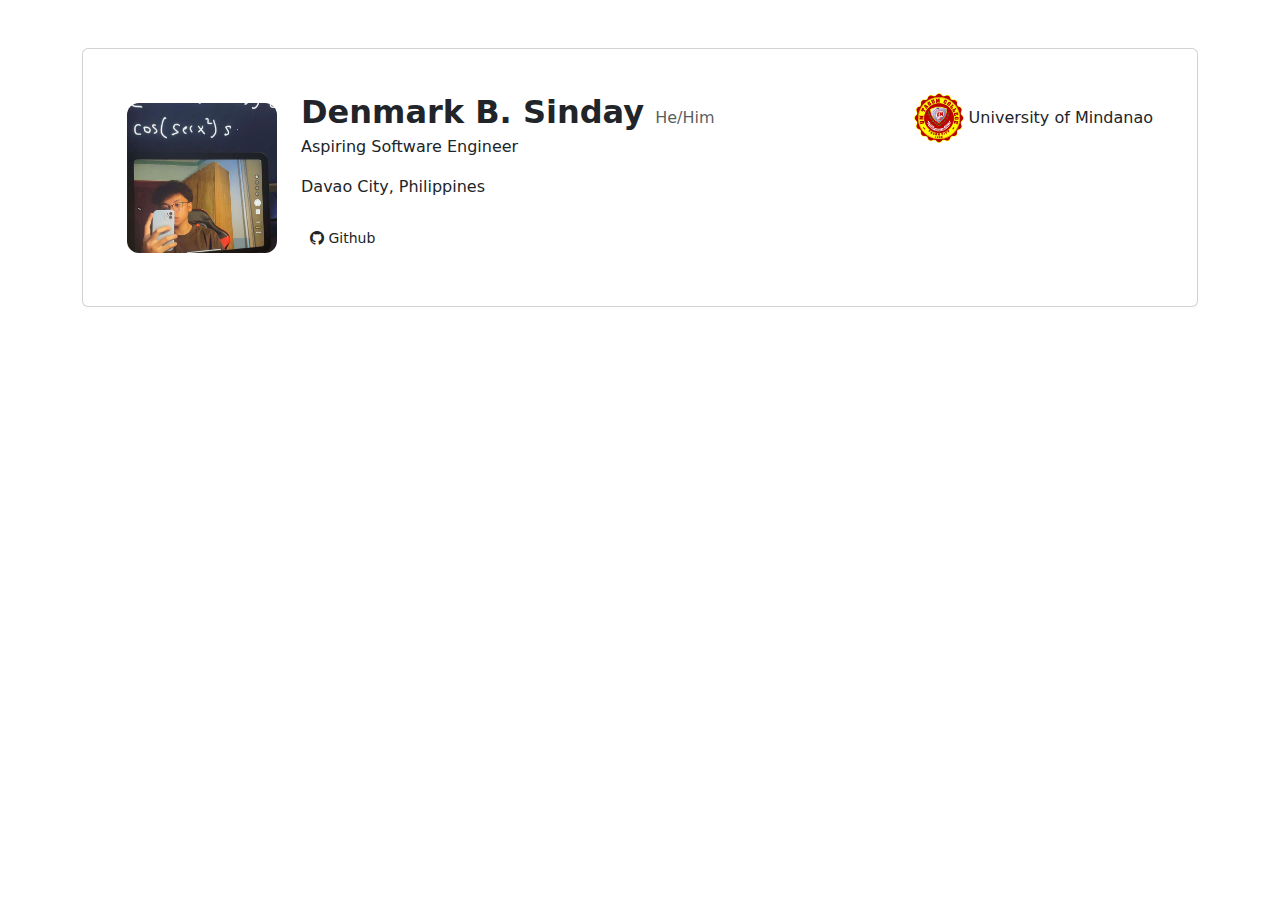
<file: Task7/index.html>
<!DOCTYPE html>
<html lang="en">
<head>
    <meta charset="UTF-8">
    <meta name="viewport" content="width=device-width, initial-scale=1.0">
    <link rel="stylesheet" href="portfolio.css">
    <title>My Portfolio</title>
    <script src="https://cdn.jsdelivr.net/npm/bootstrap@5.3.0/dist/js/bootstrap.bundle.min.js"></script>
    <link href="https://cdn.jsdelivr.net/npm/bootstrap@5.3.0/dist/css/bootstrap.min.css" rel="stylesheet">
    <link rel="stylesheet" href="https://cdn.jsdelivr.net/npm/bootstrap-icons@1.10.5/font/bootstrap-icons.css">
</head>
<body>
    <div class="container py-5">
    <div class="card mb-4">
        <div class="card-body p-4">
            <div class="row align-items-center">
                <div class="col-md-auto text-center text-md-start mb-3 mb-md-0">
                    <img src="../assets/missed the rage.jpg" alt="Profile" class="profile-img">
                </div>
                
                <div class="col-md">

                    <div class="d-flex justify-content-between align-items-start">
                        <div>
                            <h2 class="fw-bold mb-1">Denmark B. Sinday  <span class="text-muted fs-6 fw-normal">He/Him</span> </h2>
                            <p>Aspiring Software Engineer</p>
                            <p> Davao City, Philippines</p>
                        </div>
                        <div class="d-none d-md-block">
                             <img src="..//assets/UM.jpg" alt="UM Logo" class="uni-logo rounded-circle">
                             <span> University of Mindanao </span>
                        </div>
                    </div>

                    <div class="d-flex flex-wrap mt-2">
                        <a href="#" class="btn btn-sm btn-social"><i class="bi bi-github"></i> Github </a>
                    </div>

                </div>
            </div>
        </div>
    </div>

</div>
</body>
</html>
</file>
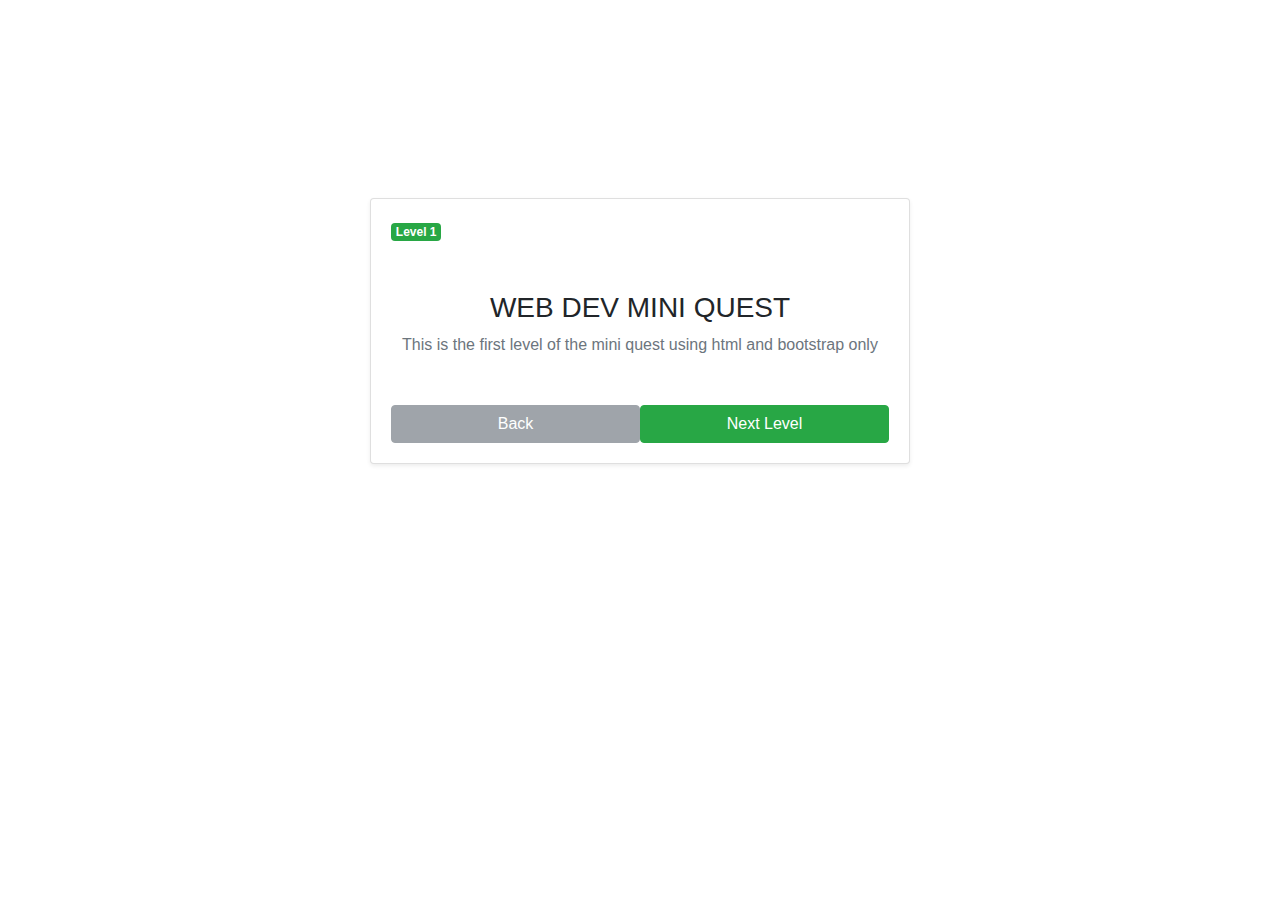
<file: Task9/index.html>
<!DOCTYPE html>
<html lang="en">
<head>
    <meta charset="UTF-8">
    <meta name="viewport" content="width=device-width, initial-scale=1.0">
    <link rel="stylesheet" href="https://cdn.jsdelivr.net/npm/bootstrap@4.4.1/dist/css/bootstrap.min.css" integrity="sha384-Vkoo8x4CGsO3+Hhxv8T/Q5PaXtkKtu6ug5TOeNV6gBiFeWPGFN9MuhOf23Q9Ifjh" crossorigin="anonymous">
    <link href="https://cdn.jsdelivr.net/npm/bootstrap@5.3.8/dist/css/bootstrap.min.css" rel="stylesheet" integrity="sha384-sRIl4kxILFvY47J16cr9ZwB07vP4J8+LH7qKQnuqkuIAvNWLzeN8tE5YBujZqJLB" crossorigin="anonymous">
    <title>Level 1</title>

</head>
<body>
    <div class = "container py-5" style ="margin-top: 150px;">
        <div class = "row justify-content-center">
            <div class = "col-12 col-md-8 col-lg-6">
                <div class ="card shadow-sm">
                    <div class="card-body">
                        <span class="badge badge-success">Level 1</span>
                        <h3 style="text-align: center;" class ="mt-5">WEB DEV MINI QUEST</h3>
                        <p style ="text-align: center;"class ="text-muted">This is the first level of the mini quest using html and bootstrap only </p>

                        <div class ="d-flex gap-2 mt-5">
                            <button class ="btn btn-secondary w-50" disabled> Back</button>
                            <button class ="btn btn-success w-50 " onclick="window.location.href='level2.html'">Next Level</button>
                        </div>

                    </div>
                </div>
            </div>
        </div>
    </div>
</body>
</html>
</file>
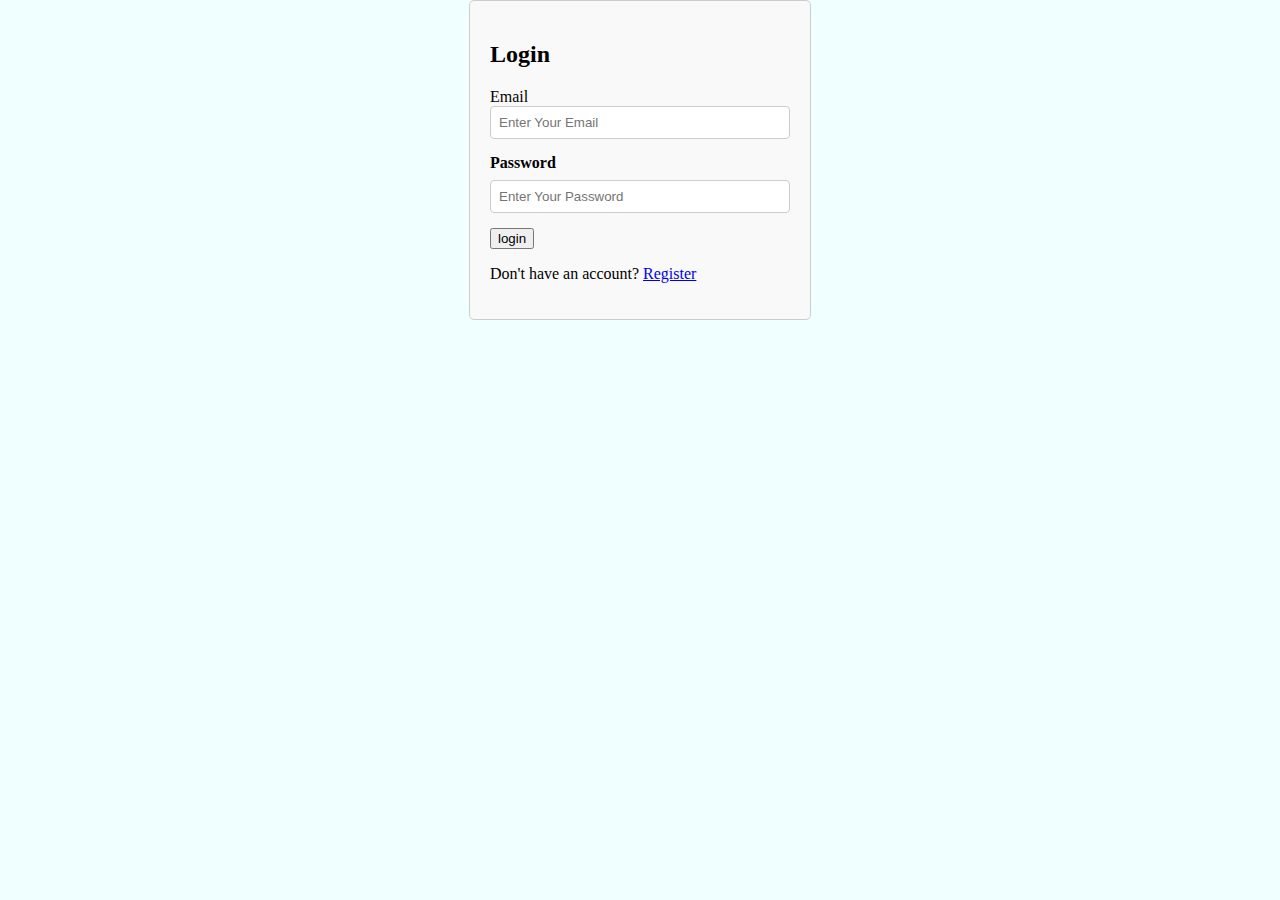
<file: login.html>
<!DOCTYPE html>
<html lang="en">
<head>
    <meta charset="UTF-8">
    <meta name="viewport" content="width=device-width, initial-scale=1.0">
    <link rel="stylesheet" href="WebForm.css">
    <title>Login Page</title>
</head>
<body>
    <div class="container">
        <h2 class="login-title">Login</h2>

        <form class="login-form">
            <label class ="login">Email</label>
            <input type= "email" class ="input" placeholder="Enter Your Email">

            <label class="label">Password</label>
            <input type="password" class="input" placeholder="Enter Your Password">

            <button class="btn">login</button>
        </form>
        <p class ="Text">
            Don't have an account?
            <a href ="register.html" class="link">Register</a>
        </p>
    </div>
</body>
</html>
</file>
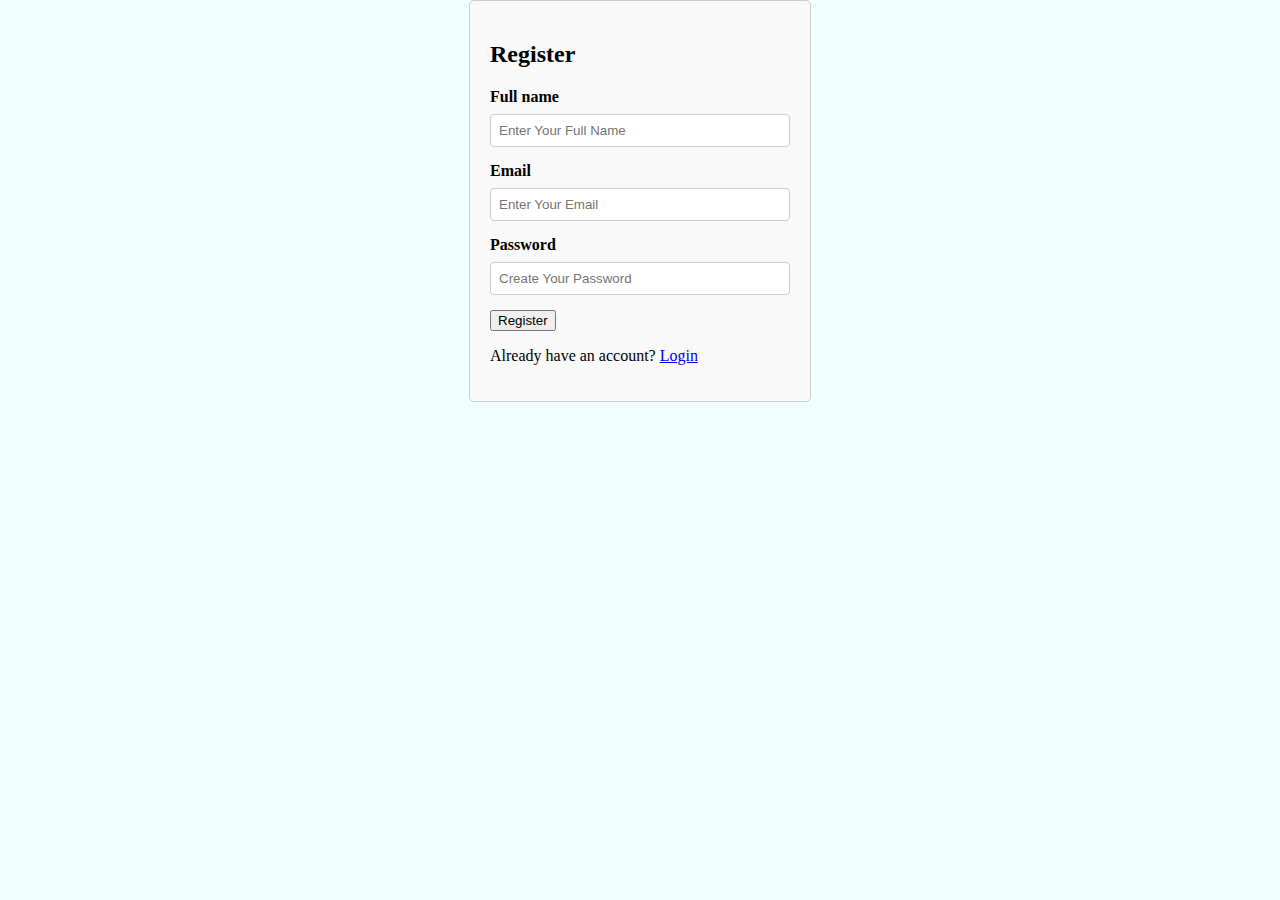
<file: register.html>
<!DOCTYPE html>
<html lang="en">
<head>
    <meta charset="UTF-8">
    <meta name="viewport" content="width=device-width, initial-scale=1.0">
    <link rel="stylesheet" href="WebForm.css">
    <title>Register Page</title>
</head>
<body>
    <div class ="container">
        <h2 class ="register-title">Register</h2>

        <form class ="form">

            <Label class="label"> Full name</Label>
            <input type="text" class="input" placeholder="Enter Your Full Name">    

            <label class="label">Email</label>
            <input type="email" class="input" placeholder="Enter Your Email">

            <label class="label">Password</label>
            <input type="password" class="input" placeholder="Create Your Password">

            <!-- clicking this goes back to login -->
             <input class ="btn" type="submit" value="Register">
        </form>
        <p class="text">
            Already have an account?
            <a href="login.html" class="link">Login</a>
    </div>
</body>
</html>
</file>
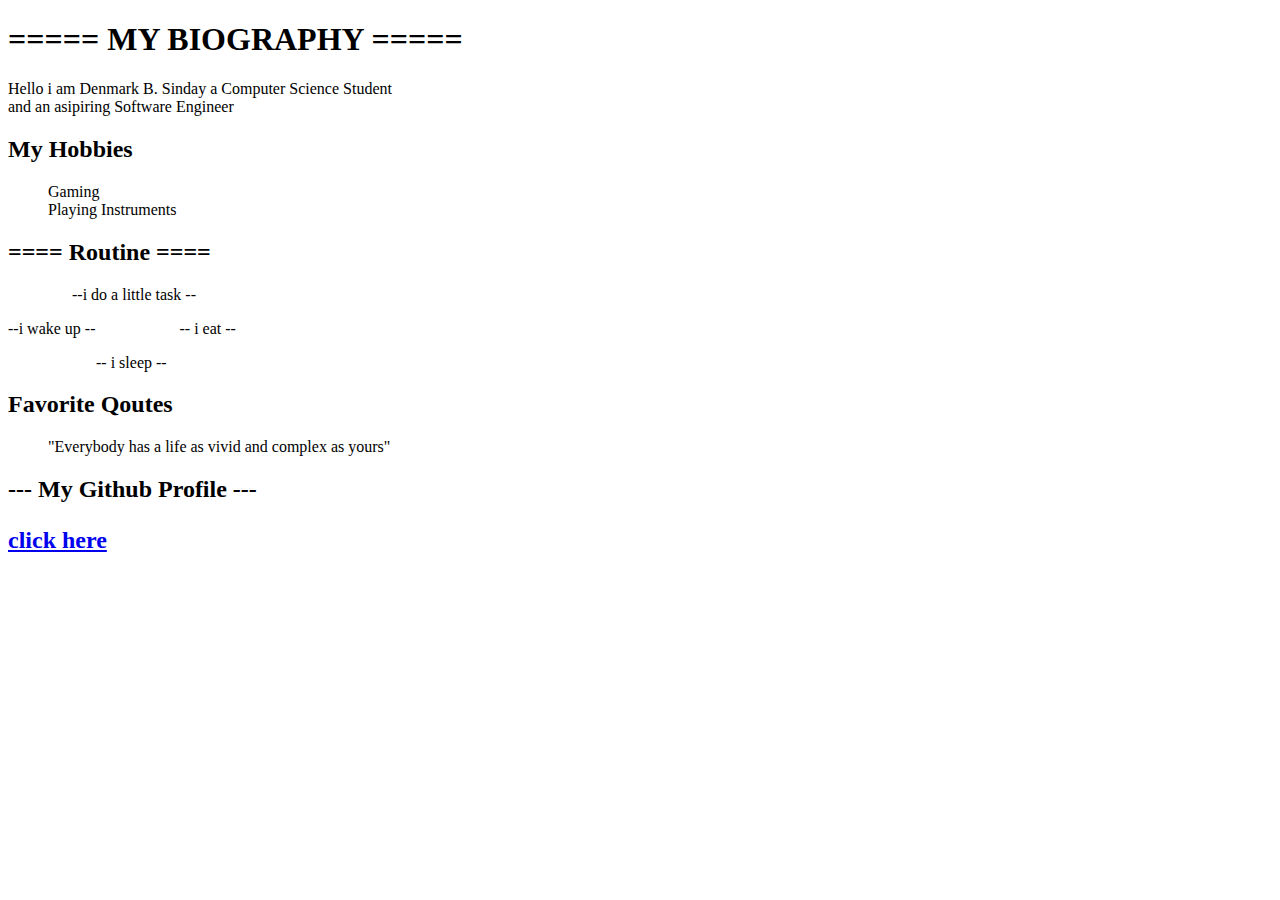
<file: Task2.html>
<!DOCTYPE html>
<html lang="en">
<head>
    <meta charset="UTF-8">
    <meta name="viewport" content="width=device-width, initial-scale=1.0">
    <title>Task 2</title>
</head>
<body>
    <h1>===== MY BIOGRAPHY =====</h1>

    <p>
        Hello i am Denmark B. Sinday a Computer Science Student <br> and an asipiring Software Engineer
    </p>

    <h2>My Hobbies</h2>
    <ul>
        <il>
            Gaming <br>
            Playing Instruments <br>
        </il>
    </ul>
    
    <h2>
        ==== Routine ====
    </h2>
        <ul>
           <il>
            &ensp;&ensp;&ensp;--i do a little  task -- 
           </il> <br>
        </ul>
        --i  wake up --   &ensp;&ensp;&ensp;&ensp;&ensp;&ensp;&ensp;&ensp;&ensp;&ensp;-- i eat --

        <ul>
            <il>
            &ensp;&ensp;&ensp;&ensp;&ensp;&ensp;-- i sleep --
            </il>
        </ul>
    <H2>
        Favorite Qoutes
    </H2>
    <ul>
        <il>
            "Everybody has a  life as vivid and complex as yours"
        </il>
    </ul>
    <h2>
        --- My Github Profile ---
        <a href="https://github.com/Pricus27 "> 
            <p>click here</p>
        </a>
    </h2>
</body>
</html>
</file>
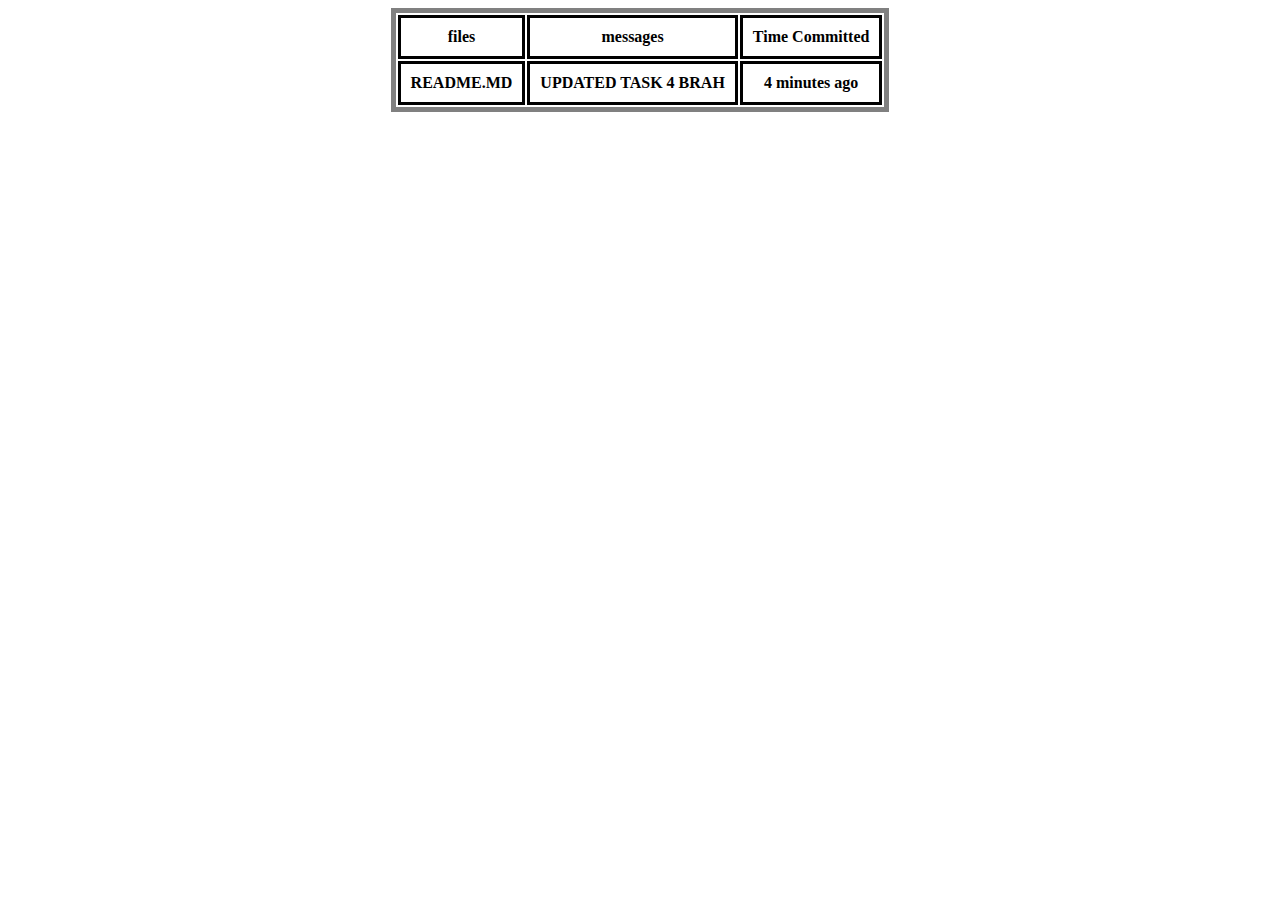
<file: Task4.html>
<!DOCTYPE html>
<html lang="en">
<head>
    <meta charset="UTF-8">
    <meta name="viewport" content="width=device-width, initial-scale=1.0">
    <link rel="stylesheet" href="Task4UI.css">
    <title>Task 4</title>
</head>
<body>
    <table>
        <tr>
            <th> files</th>
            <th> messages</th>
            <th> Time Committed</th>
        </tr>

        <tr>
            <th> README.MD</th>
            <th> UPDATED TASK 4 BRAH</th>
            <th> 4 minutes ago</th>
        </tr>

    </table>
</body>
</html>
</file>
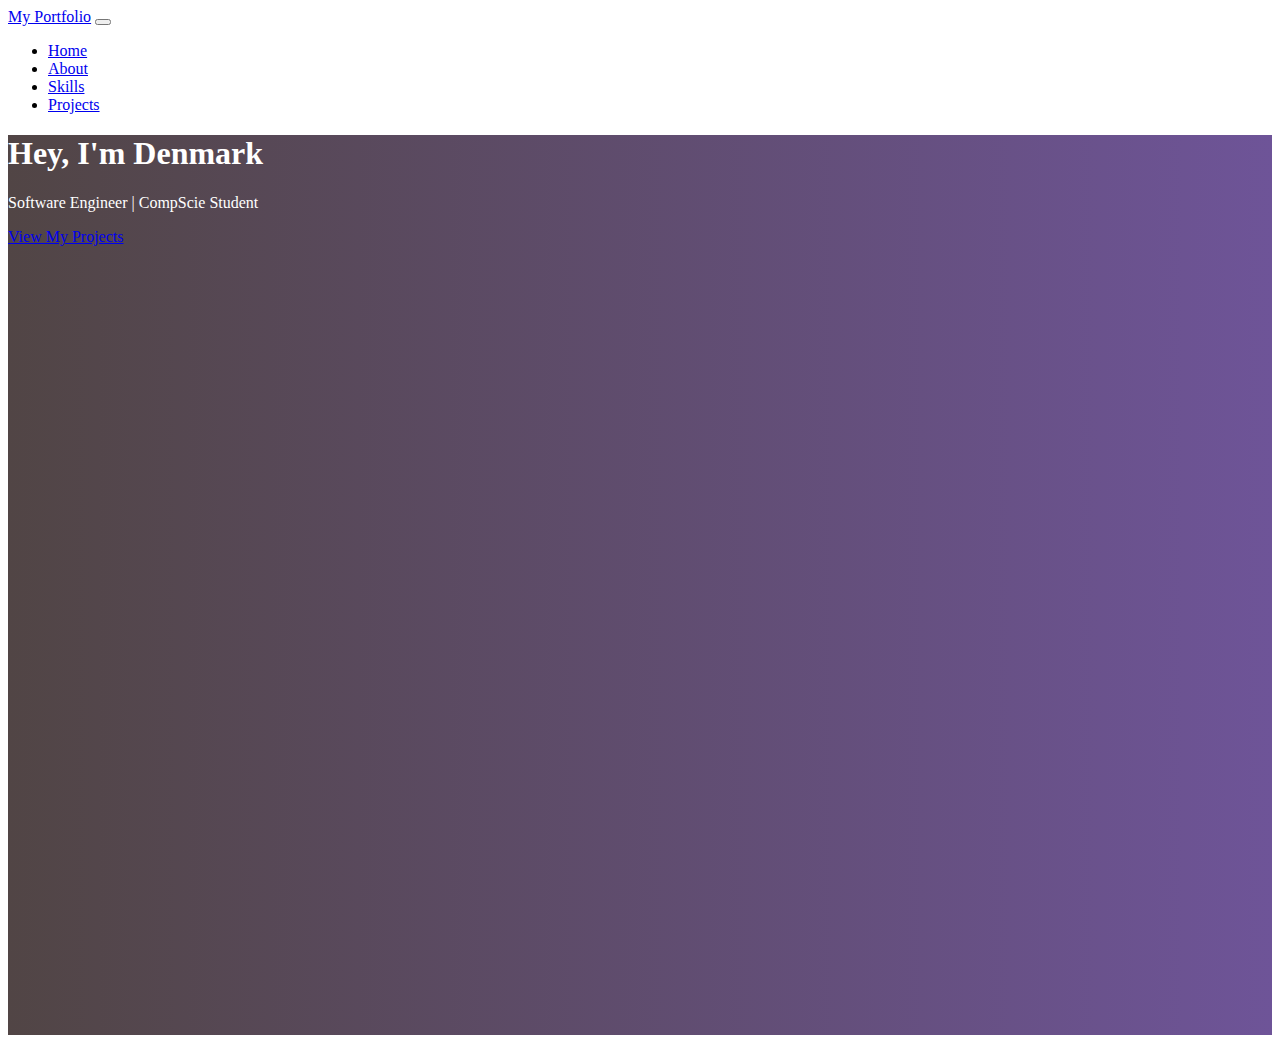
<file: Task6/Task6.html>
<!doctype html>
<html lang="en">
  <head>
    <meta charset="utf-8">
    <meta name="viewport" content="width=device-width, initial-scale=1">
    <title>Bootstrap demo</title>
    <script src="https://cdn.jsdelivr.net/npm/@popperjs/core@2.11.8/dist/umd/popper.min.js" integrity="sha384-I7E8VVD/ismYTF4hNIPjVp/Zjvgyol6VFvRkX/vR+Vc4jQkC+hVqc2pM8ODewa9r" crossorigin="anonymous"></script>
    <script src="https://cdn.jsdelivr.net/npm/bootstrap@5.3.8/dist/js/bootstrap.min.js" integrity="sha384-G/EV+4j2dNv+tEPo3++6LCgdCROaejBqfUeNjuKAiuXbjrxilcCdDz6ZAVfHWe1Y" crossorigin="anonymous"></script>
    <link href="https://cdn.jsdelivr.net/npm/bootstrap@5.3.8/dist/css/bootstrap.min.css" rel="stylesheet" integrity="sha384-sRIl4kxILFvY47J16cr9ZwB07vP4J8+LH7qKQnuqkuIAvNWLzeN8tE5YBujZqJLB" crossorigin="anonymous">
    <link rel="stylesheet" href="Task6Style.css">

  </head>
  <body>

    <nav class="navbar navbar-expand-lg bg-body-tertiary">
  <div class="container">
    <a class="navbar-brand" href="#">My Portfolio</a>

    <button class="navbar-toggler" type="button" data-bs-toggle="collapse" data-bs-target="#navbarSupportedContent" aria-controls="navbarSupportedContent" aria-expanded="false" aria-label="Toggle navigation">
      <span class="navbar-toggler-icon"></span>
    </button>

    <div class="collapse navbar-collapse" id="navMenu">
      <ul class="navbar-nav ms-auto">

        <li class="nav-item">
          <a class="nav-link active" aria-current="page" href="#">Home</a>
        </li>

        <li class="nav-item">
          <a class="nav-link" href="#">About</a>
        </li>

        <li class="nav-item">
          <a class="nav-link" href="#">Skills</a>
        </li>

        <li class="nav-item">
          <a class="nav-link" href="#">Projects</a>
        </li>
    </div>
  </div>
</nav>
        <!-- HOME SECTION-->
        <section id="home" class="bg-primary text-white text-center p-5">
          <div class ="container">
            <h1>Hey, I'm Denmark</h1>
            <p class="lead">Software Engineer | CompScie Student</p>
            <a href ="#projects" class="btn btn-light" >View My Projects</a>
          </div>
          </section>
          
  </body>
</html>
</file>
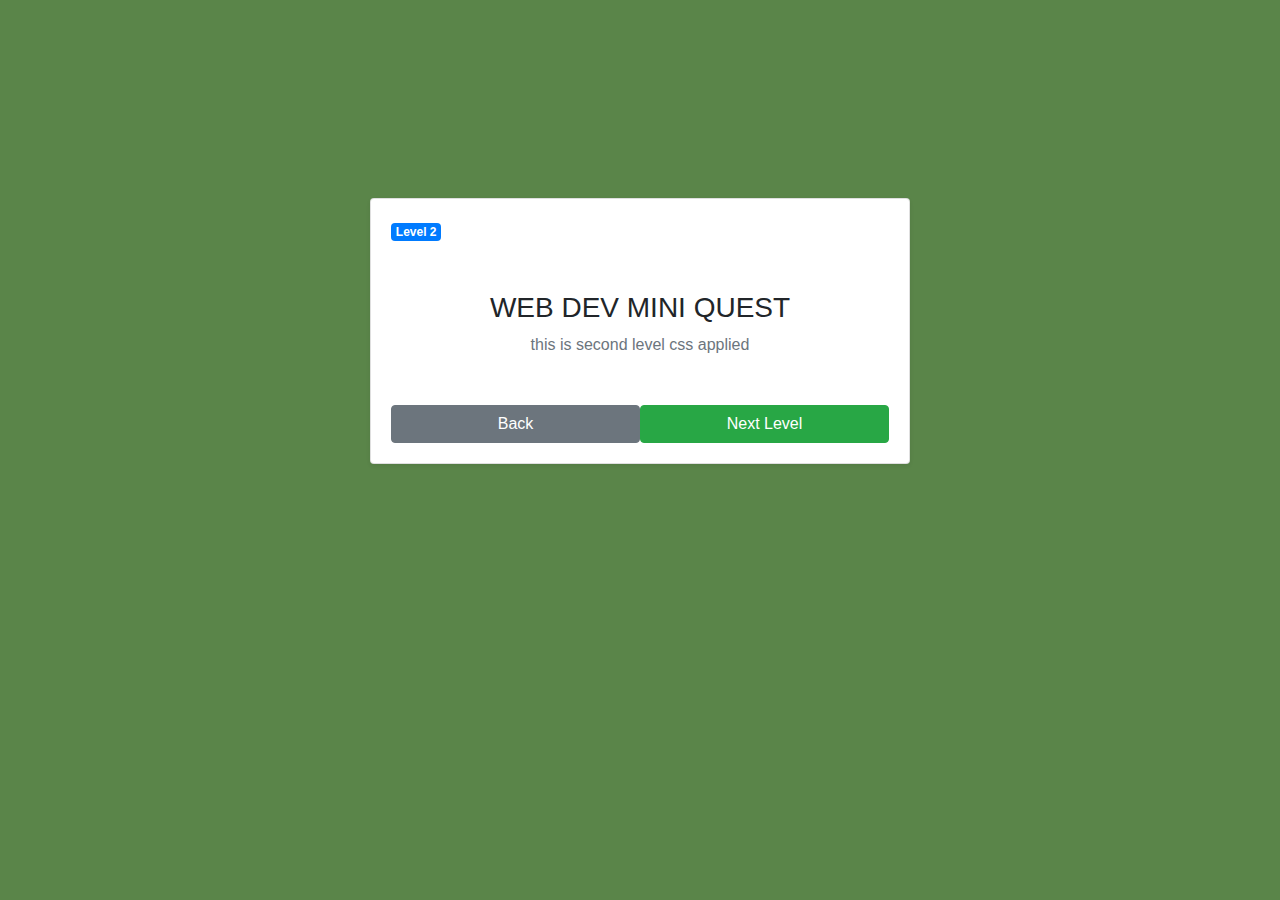
<file: Task9/level2.html>
<!DOCTYPE html>
<html lang="en">
<head>
    <meta charset="UTF-8">
    <meta name="viewport" content="width=device-width, initial-scale=1.0">
    <link rel="stylesheet" href="https://cdn.jsdelivr.net/npm/bootstrap@4.4.1/dist/css/bootstrap.min.css" integrity="sha384-Vkoo8x4CGsO3+Hhxv8T/Q5PaXtkKtu6ug5TOeNV6gBiFeWPGFN9MuhOf23Q9Ifjh" crossorigin="anonymous">
    <link href="https://cdn.jsdelivr.net/npm/bootstrap@5.3.8/dist/css/bootstrap.min.css" rel="stylesheet" integrity="sha384-sRIl4kxILFvY47J16cr9ZwB07vP4J8+LH7qKQnuqkuIAvNWLzeN8tE5YBujZqJLB" crossorigin="anonymous">
    <link rel="stylesheet" href="webMQ.css">
    <title>Level 2</title>
</head>
<body>
    <div class ="container py-5" style="margin-top: 150px;">
        <div class =" row justify-content-center">
            <div class ="col-12 col-md-8 col-lg-6 ">
                <div class="card shadow-sm">
                    <div class="card-body">
                        <span class="badge badge-primary">Level 2</span>
                        <h3 style="text-align: center;" class="mt-5"> WEB DEV MINI QUEST</h3>
                        <p style="text-align: center;" class="text-muted"> this is second level css applied </p>
                    
                    <div class="d-flex gap-2 mt-5">
                        <button class="btn btn-secondary w-50" onclick="window.location.href='index.html'">Back</button>
                        <button class="btn btn-success w-50" onclick ="window.location.href='level3.html'">Next Level</button>
                    </div>
                </div>
        </div>
    </div>
</body>
</html>
</file>
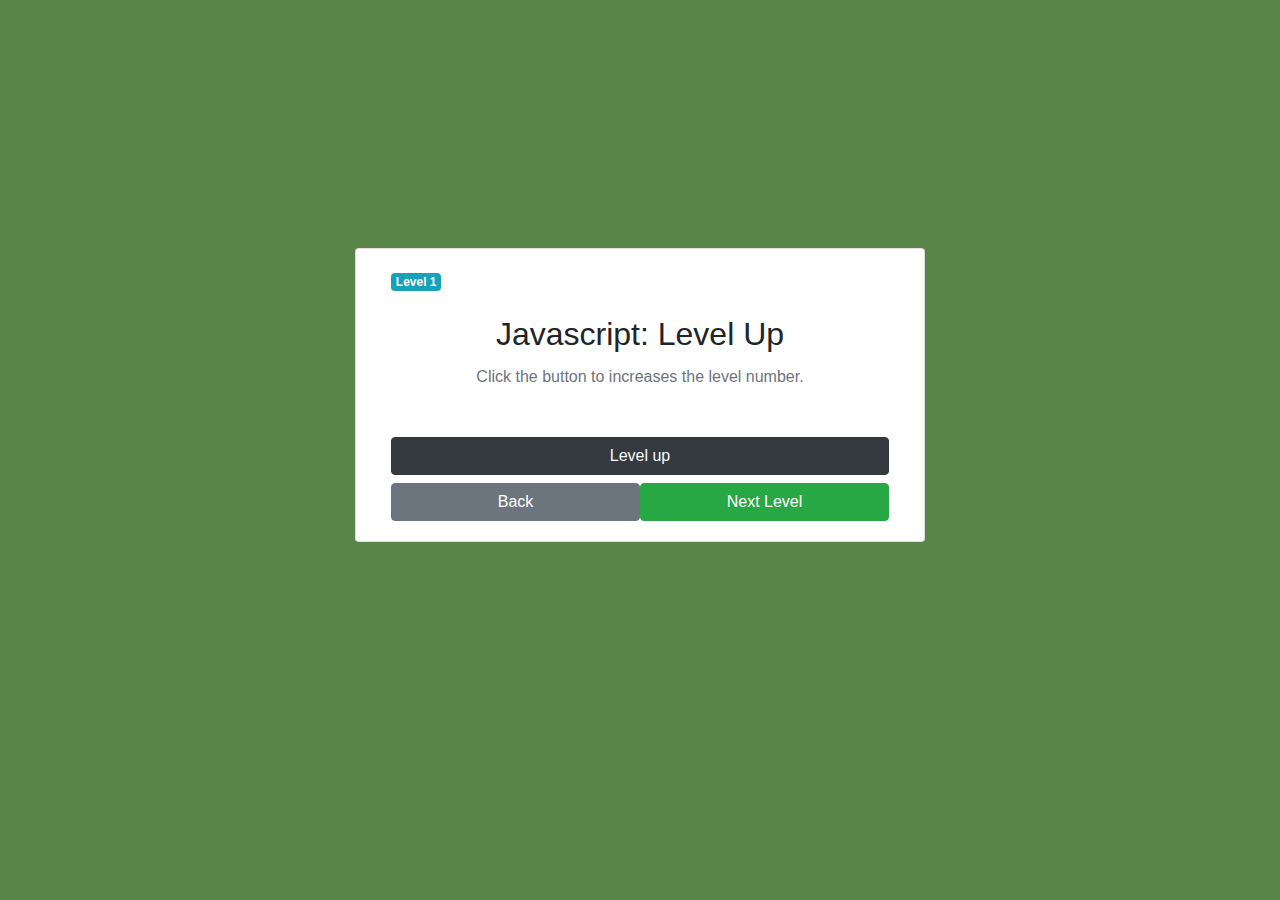
<file: Task9/level3.html>
<!DOCTYPE html>
<html lang="en">
<head>
    <meta charset="UTF-8">
    <meta name="viewport" content="width=device-width, initial-scale=1.0">
    <link rel="stylesheet" href="https://cdn.jsdelivr.net/npm/bootstrap@4.4.1/dist/css/bootstrap.min.css" integrity="sha384-Vkoo8x4CGsO3+Hhxv8T/Q5PaXtkKtu6ug5TOeNV6gBiFeWPGFN9MuhOf23Q9Ifjh" crossorigin="anonymous">
    <link href="https://cdn.jsdelivr.net/npm/bootstrap@5.3.8/dist/css/bootstrap.min.css" rel="stylesheet" integrity="sha384-sRIl4kxILFvY47J16cr9ZwB07vP4J8+LH7qKQnuqkuIAvNWLzeN8tE5YBujZqJLB" crossorigin="anonymous">
    <link rel="stylesheet" href="webMQ.css">
    <title>Level 3</title>
</head>
<body>
    <div class="container py-5" style="margin-top: 200px">
        <div class="row justify-content-center">
            <div class="card col-lg-6 col-md-8 col-12">
                <div class="card-body">
                    <span id="LevelBadge" class="lvl badge badge-info mb-4">Level 1</span>
                    <h2 class="card-title" style="text-align: center">Javascript: Level Up</h2>
                    <p id="CardText" class="card-text mb-5 text-muted" style="text-align: center;">Click the button to increases the level number.</p>
                    <a id="lvlbtn" class="btn btn-dark col 10 mb-2 text-light">Level up <i class="bi bi-caret-up-square-fill ms-2 "></i></a>
                    <div class="buttons d-flex gap-3">
                        <a href="level2.html" class="btn btn-secondary w-50">Back</a>
                        <a href="level4.html" class="btn btn-success w-50">Next Level</a>
                    </div>
                </div>
            </div>
        </div>
    </div>
    
      <script src="https://cdn.jsdelivr.net/npm/bootstrap@5.3.8/dist/js/bootstrap.bundle.min.js" integrity="sha384-FKyoEForCGlyvwx9Hj09JcYn3nv7wiPVlz7YYwJrWVcXK/BmnVDxM+D2scQbITxI" crossorigin="anonymous"></script>
      <script src="level3.js"></script>
</body>
</html>
</file>
<file: Task7/portfolio.css>
body {
    -color: #f8f9fa; 
    font-family: 'Segoe UI', Tahoma, Geneva, Verdana, sans-serif;
    color: #333; 
}

.card {
    border: 1px solid #e0e0e0;
    border-radius: 12px; 
    box-shadow: 0 2px 4px rgba(0,0,0,0.02);
    margin-bottom: 20px;
    background-color: #fff;
    padding: 20px;
}

.card-header {
     background-color: transparent;
     border-bottom: 1px solid #f0f0f0;
     font-weight: 700;
     padding-top: 15px;
     padding-bottom: 15px;
    }

.profile-img {
    width: 150px;
    height: 150px;
    object-fit: cover;
    border-radius: 12px;
}

.tech-badge {
    display: inline-block;
    padding: 6px 12px;
    margin: 4px;
    background-color: #fff;
    border: 1px solid #dee2e6;
    border-radius: 6px;
    font-size: 0.85rem;
    color: #495057;
    font-weight: 500;
}

.btn-social {
    background-color: #fff;
    border: 1px solid #dee2e6;
    color: #555;
    font-size: 0.9rem;
    margin-right: 8px;
    margin-bottom: 8px;
 }

.btn-social:hover {
    background-color: #f1f1f1;
    color: #000;
    
}

#about{
    
}






.uni-logo {
    max-height: 50px;
}
</file>
<file: WebForm.css>
body{
    margin : 0;
    font-family: 'Times New Roman', Times, serif;
    background-color: azure;
}

.container{
    width: 300px;
    margin: auto;
    padding: 20px;
    border: 1px solid #ccc;
    border-radius: 5px;
    background-color: #f9f9f9;
}

.title{
    text-align: center;
    font-size: 24px;
    margin-bottom: 20px;
}

.form{
    text-align: left;
}
.label{
    display: block;
    margin-bottom: 8px;
    font-weight: bold;
}

.input{
    width: 100%;
    padding: 8px;
    margin-bottom: 15px;
    border: 1px solid #ccc;
    border-radius: 4px;
    box-sizing: border-box;
}
</file>
<file: Task4UI.css>
td, th{
    border: 3px solid black;
    padding: 10px;
    text-align: center;
}
table {
    border: 5px solid gray;
    margin: auto;
}
</file>
<file: Task6/Task6Style.css>
#home{
    height: 100vh;
    background: linear-gradient(to right, #514545, #6e5498);
    color: white;
    margin-bottom: 70 px;

}
#skills{
    margin-top: 70px;
}
</file>
<file: Task9/webMQ.css>
body {
    background-color: #5a8549;
}

.custom-badge-color{
    background-color: rgb(216, 216, 72);
    color: rgb(0, 0, 0);
}
</file>
